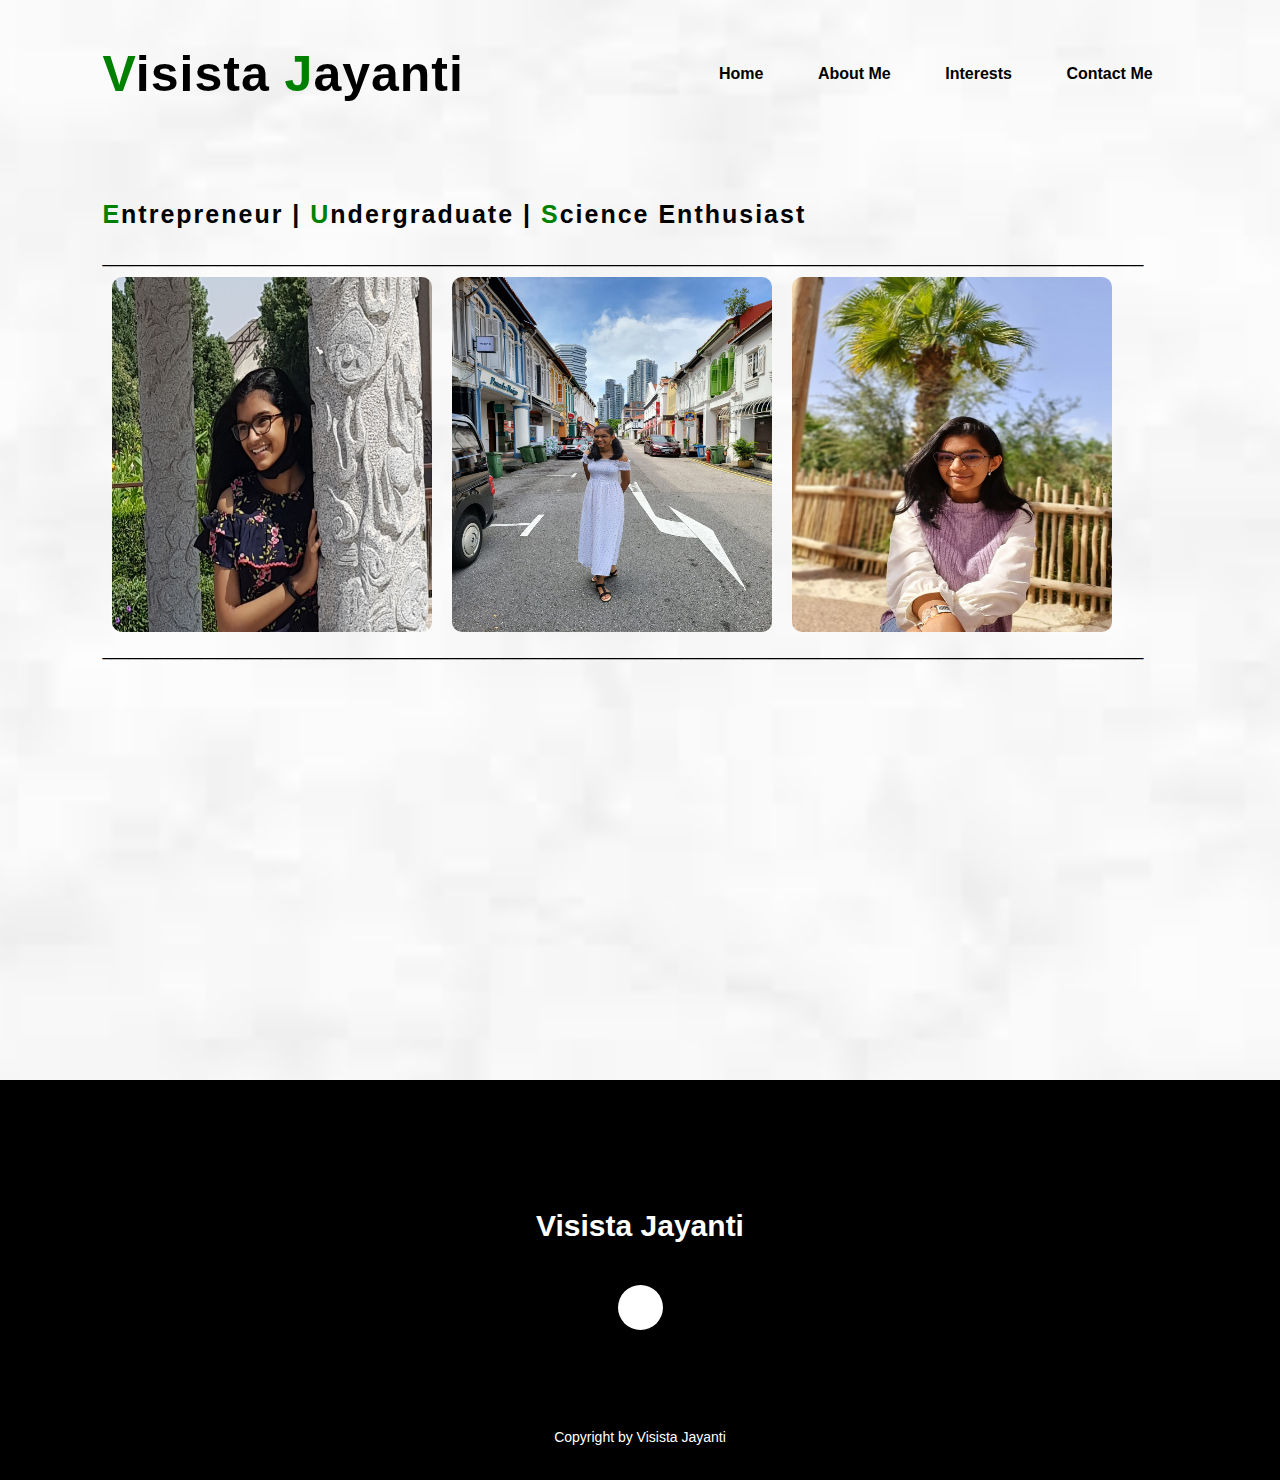
<file: index.html>
<!DOCTYPE html>
<html>
  <head>
    <title>Visista Portfolio Webpage</title>
    <link href="https://fonts.googleapis.com/css?family=Amatic+SC|Raleway:100,200,600,700" rel="stylesheet">
    <link rel="stylesheet" href="style.css">

    <link rel="stylesheet" href="https://cdnjs.cloudflare.com/ajax/libs/font-awesome/6.3.0/css/all.min.css" integrity="sha512-SzlrxWUlpfuzQ+pcUCosxcglQRNAq/DZjVsC0lE40xsADsfeQoEypE+enwcOiGjk/bSuGGKHEyjSoQ1zVisanQ==" crossorigin="anonymous" referrerpolicy="no-referrer" />

    <link rel="stylesheet" href="https://unpkg.com/boxicons@latest/css/boxicons.min.css">

</head>
<div id="introduction"></div>

<body>
   
<div class="hero">
<nav>
<h2 class="logo"><a name="Home"></a><span>V</span>isista <span>J</span>ayanti</h2>

<ul>
<li><a href="index.html">Home</a></li>
<li><a href="about.html">About Me</a></li>
<li><a href="interests.html">Interests</a>
  <ul class="dropdown">
  <li><a href="photography.html">Photography</a></li>
  <li><a href="reading.html">Reading</a></li>
  <li><a href="science.html">Science</a></li>
</ul>
</li>
<li><a href="contact.html">Contact me</a></li>
</ul>
</nav>
<div class="Content">
  <h4> <span>E</span>ntrepreneur | <span>U</span>ndergraduate | <span>S</span>cience Enthusiast</h4>

  <p>_____________________________________________________________________________________________________________________</p>
  <div class="row">
    <div class="column">
      <img src="Images/Image1.jpg" width="350px" height="350px"/>
    </div>

    <div class="column">
     <img src="Images/Image2.jpg" width="350px" height="350px"/>
    </div>

    <div class="column">
       <img src="Images/Image3.jpg" width="350px" height="350px"/>
    </div>
  </div> 
  <p>_____________________________________________________________________________________________________________________</p>
</div>
</div>
<footer>
  <p>Visista Jayanti</p>
  <div class="social">
    <a href="https://www.linkedin.com/in/visista-jayanti-b50277272/" target="_blank"><i class="fa-brands fa-linkedin-in"></i></a>
  </div>
  <p class="end">Copyright by Visista Jayanti</p>
</footer>
  </body>
  </html>
</file>
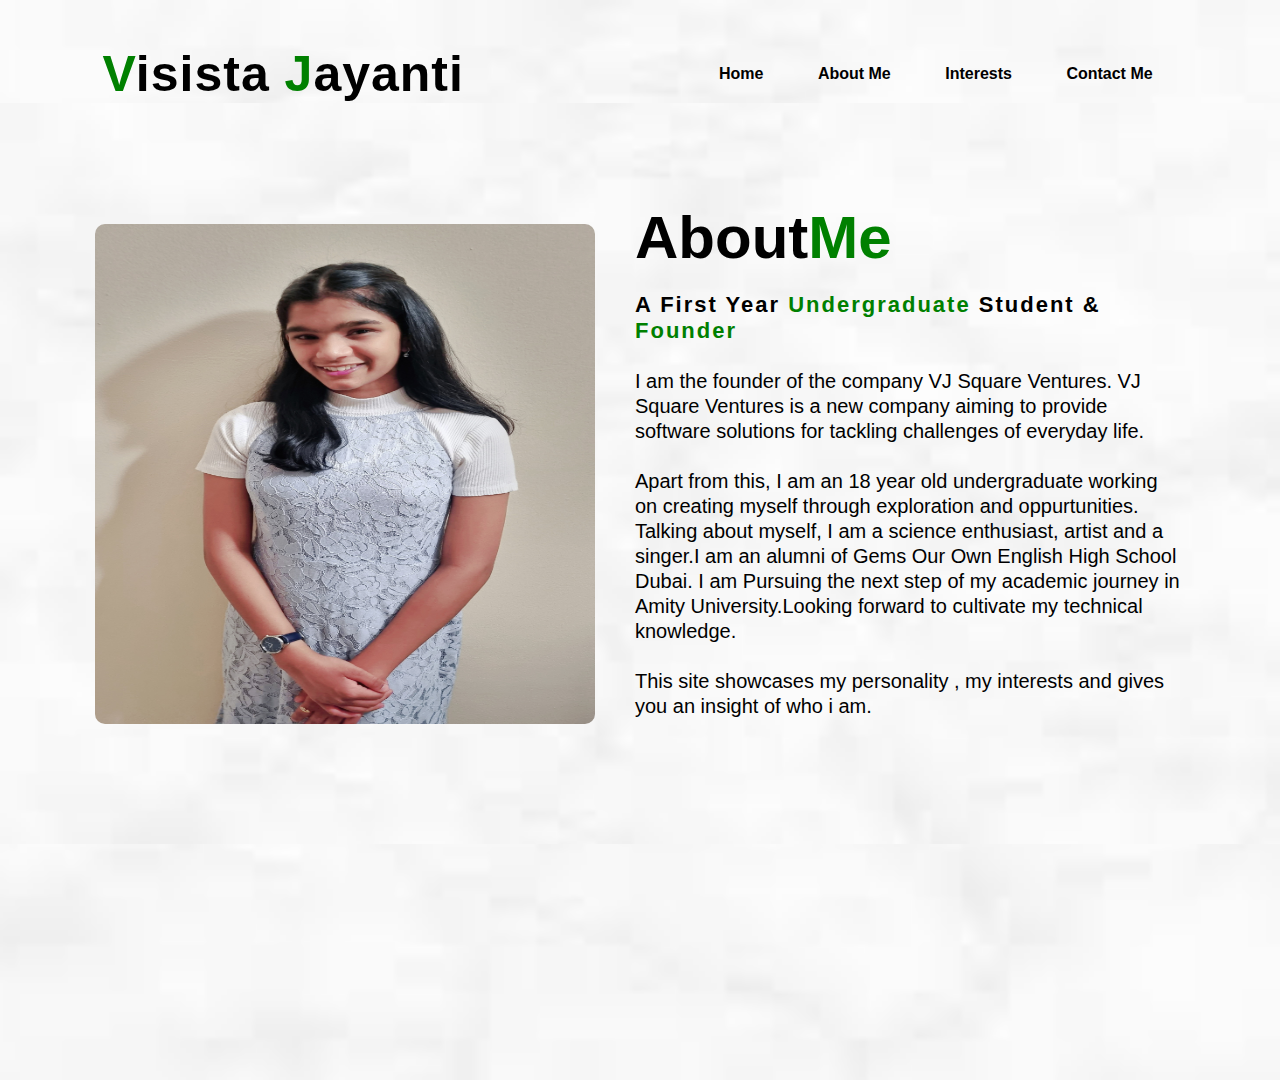
<file: about.html>
<!DOCTYPE html>
<html>
  <head>
    <title>About Me-Visista Jayanti</title>
    <link href="https://fonts.googleapis.com/css?family=Amatic+SC|Raleway:100,200,600,700" rel="stylesheet">
    <link rel="stylesheet" href="style.css">

    <link rel="stylesheet" href="https://cdnjs.cloudflare.com/ajax/libs/font-awesome/6.3.0/css/all.min.css" integrity="sha512-SzlrxWUlpfuzQ+pcUCosxcglQRNAq/DZjVsC0lE40xsADsfeQoEypE+enwcOiGjk/bSuGGKHEyjSoQ1zVisanQ==" crossorigin="anonymous" referrerpolicy="no-referrer" />

    <link rel="stylesheet" href="https://unpkg.com/boxicons@latest/css/boxicons.min.css">

</head>
<body>
    <div class="hero">
    <nav>
    <h2 class="logo"><a name="Home"></a><span>V</span>isista <span>J</span>ayanti</h2>
    
    <ul>
    <li><a href="index.html">Home</a></li>
    <li><a href="about.html">About Me</a></li>
    <li><a href="interests.html">Interests</a>
      <ul class="dropdown">
      <li><a href="photography.html">Photography</a></li>
      <li><a href="reading.html">Reading</a></li>
      <li><a href="science.html">Science</a></li>
    </ul>
    </li>
    <li><a href="contact.html">Contact me</a></li>
    </ul>
    </nav>
  <section class="about">
    <div class="main">
      <img src="Images/Image4.jpg"  />
       <div class="about-text">
        <h2>About<span>Me</span></h2>
        <h5>A first year <span>undergraduate</span> student & <span>Founder</span></h5>
  
  
        <p>I am the founder of the company VJ Square Ventures. VJ Square Ventures is a new company aiming to provide software solutions for tackling challenges of everyday life.</p>
  
  <p>Apart from this, I am an 18 year old undergraduate working on creating myself through exploration and oppurtunities. Talking about myself, I am a science enthusiast, artist and a singer.I am an alumni of Gems Our Own English High School Dubai. I am Pursuing the next step of my academic journey in Amity University.Looking forward to cultivate my technical knowledge. </p>
  
   <p>This site showcases my personality , my interests and gives you an insight of who i am.</p>
  
  
       
    <div>
    </div>
  </section>
  
</body>
</html>
</file>
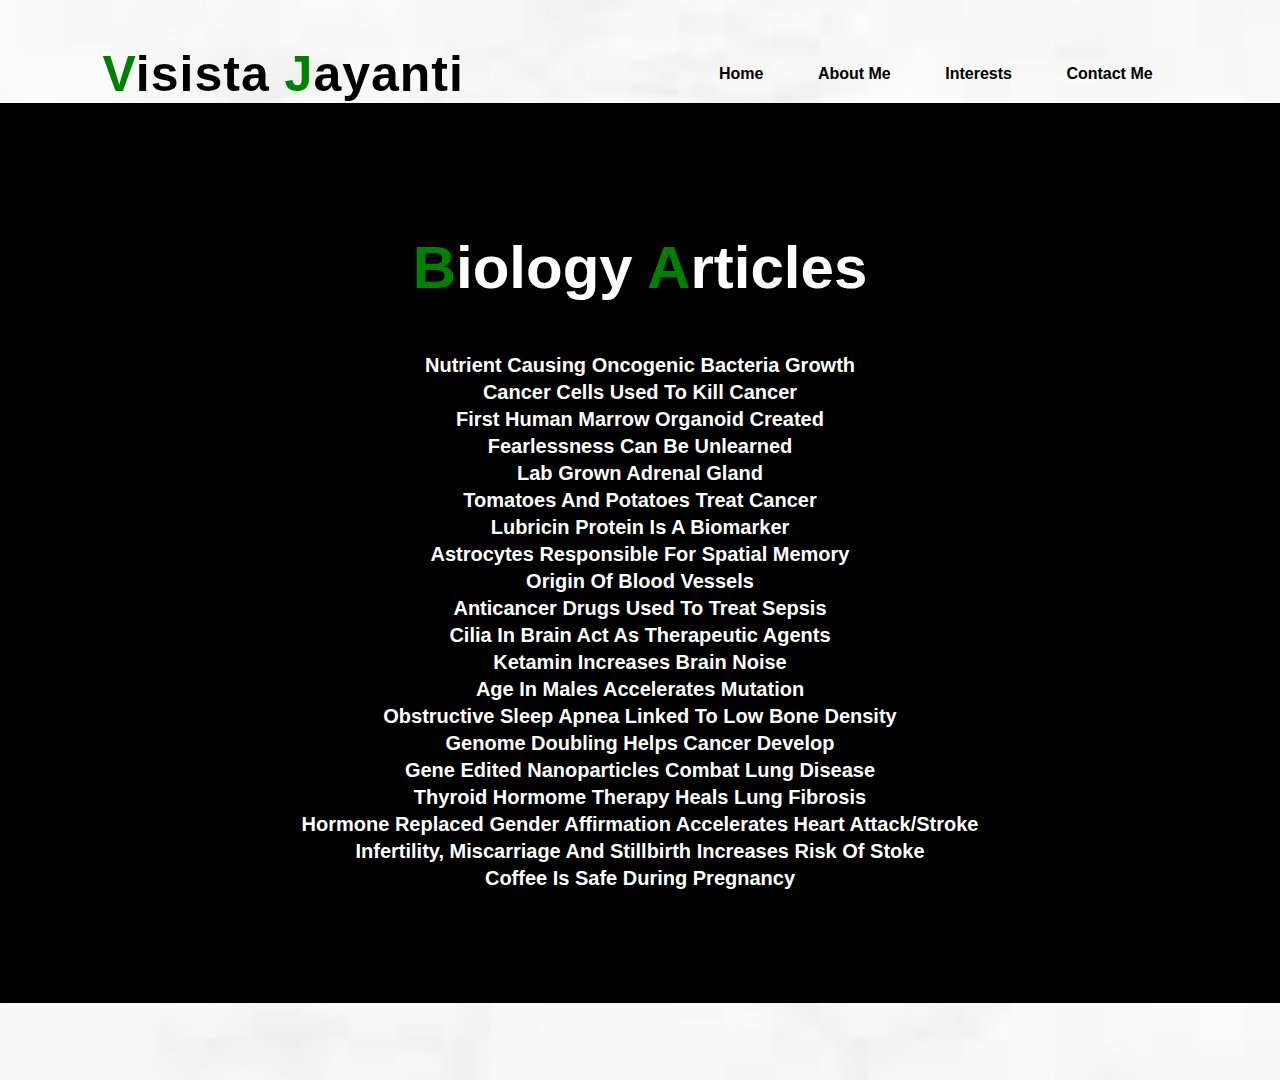
<file: biology.html>
<!DOCTYPE html>
<html>
  <head>
    <title>Biology Articles-Visista Jayanti</title>
    <link href="https://fonts.googleapis.com/css?family=Amatic+SC|Raleway:100,200,600,700" rel="stylesheet">
    <link rel="stylesheet" href="style.css">

    <link rel="stylesheet" href="https://cdnjs.cloudflare.com/ajax/libs/font-awesome/6.3.0/css/all.min.css" integrity="sha512-SzlrxWUlpfuzQ+pcUCosxcglQRNAq/DZjVsC0lE40xsADsfeQoEypE+enwcOiGjk/bSuGGKHEyjSoQ1zVisanQ==" crossorigin="anonymous" referrerpolicy="no-referrer" />

    <link rel="stylesheet" href="https://unpkg.com/boxicons@latest/css/boxicons.min.css">

</head>
<body>
  <div class="hero">
    <nav>
    <h2 class="logo"><a name="Home"></a><span>V</span>isista <span>J</span>ayanti</h2>
    
    <ul>
    <li><a href="index.html">Home</a></li>
    <li><a href="about.html">About Me</a></li>
    <li><a href="interests.html">Interests</a>
      <ul class="dropdown">
      <li><a href="photography.html">Photography</a></li>
      <li><a href="reading.html">Reading</a></li>
      <li><a href="science.html">Science</a></li>
    </ul>
    </li>
    <li><a href="contact.html">Contact me</a></li>
    </ul>
    </nav>
  <section class="Biology">
    <h1><span>B</span>iology <span>A</span>rticles</h1>
    <ul>
    <li><a href="https://scitechdaily.com/shocking-yale-research-common-nutrient-found-to-aid-survival-of-cancer-causing-bacterium/" target="_blank">Nutrient Causing Oncogenic Bacteria Growth</a></li>
    <li><a href="https://neurosciencenews.com/brain-cancer-vaccine-22162/" target="_blank">Cancer Cells Used To Kill Cancer</a></li>
   <li><a href="https://scitechdaily.com/cancer-research-breakthrough-scientists-create-first-human-bone-marrow-organoids/" target="_blank">First Human Marrow Organoid Created</a></li>
   <li><a href="https://scitechdaily.com/new-research-fearlessness-can-be-learned/" target="_blank">Fearlessness Can Be Unlearned</a></li>
   <li><a href="https://scitechdaily.com/nearly-identical-to-a-humans-scientists-successfully-create-adrenal-gland-in-a-petri-dish" target="_blank">Lab Grown Adrenal Gland</a></li>
   <li><a href="https://scitechdaily.com/how-tomatoes-and-potatoes-could-be-used-to-treat-cancer/" target="_blank">Tomatoes And Potatoes Treat Cancer</a></li>
   <li><a href="https://scitechdaily.com/a-new-model-of-an-ancient-disease-study-identifies-novel-treatment-targets-for-gout" target="_blank">Lubricin Protein Is A Biomarker</a></li>
    <li><a href="https://scitechdaily.com/glial-brain-cells-help-memory-along-previously-unknown-mechanism-for-spatial-learning-discovered/" target="_blank">Astrocytes Responsible For Spatial Memory</a></li>
    <li><a href="https://scitechdaily.com/scientists-discover-that-blood-vessels-remember-their-origins/" target="_blank">Origin Of Blood Vessels</a></li>
    <li><a href="https://scitechdaily.com/a-new-hope-for-sepsis-treatments-anticancer-drugs/" target="_blank">Anticancer Drugs Used To Treat Sepsis</a></li>
    <li><a href="https://scitechdaily.com/scientists-reveal-new-potential-therapeutic-targets-for-mental-and-neurological-disorders/" target="_blank">Cilia In Brain Act As Therapeutic Agents</a></li>
    <li><a href="https://scitechdaily.com/scientists-discover-that-ketamine-increases-brain-noise/" target="_blank">Ketamin Increases Brain Noise</a></li>
    <li><a href="https://scitechdaily.com/why-do-older-fathers-pass-on-more-genetic-mutations-to-their-offspring/" target="_blank">Age In Males Accelerates Mutation</a></li>
    <li><a href="https://scitechdaily.com/obstructive-sleep-apnea-tied-to-weaker-bones-and-teeth-in-adults/" target="_blank">Obstructive Sleep Apnea Linked To Low Bone Density</a></li>
    <li><a href="https://scitechdaily.com/cancer-breakthrough-how-genome-doubling-helps-cancer-develop/" target="_blank">Genome Doubling Helps Cancer Develop</a></li>
    <li><a href="https://scitechdaily.com/mit-pioneers-gene-editing-mrna-nanoparticles-to-combat-lung-diseases/" target="_blank">Gene Edited Nanoparticles Combat Lung Disease</a></li>
    <li><a href="https://scitechdaily.com/new-research-shows-thyroid-hormone-therapy-heals-lung-fibrosis/" target="_blank">Thyroid Hormome Therapy Heals Lung Fibrosis</a></li>
    <li><a href="https://scitechdaily.com/hormone-replacements-for-gender-affirmation-therapy-may-raise-risk-of-heart-attack-and-stroke/" target="_blank">Hormone Replaced Gender Affirmation Accelerates Heart Attack/Stroke</a></li>
    <li><a href="https://scitechdaily.com/infertility-miscarriage-and-stillbirth-can-all-increase-your-risk-of-stroke/" target="_blank">Infertility, Miscarriage And Stillbirth Increases Risk Of Stoke</a></li>
    <li><a href="https://scitechdaily.com/new-research-finally-proves-that-coffee-is-safe-during-pregnancy/" target="_blank">Coffee Is Safe During Pregnancy</a></li>
    </ul>   
    </section>
  
</body>
</html>
</file>
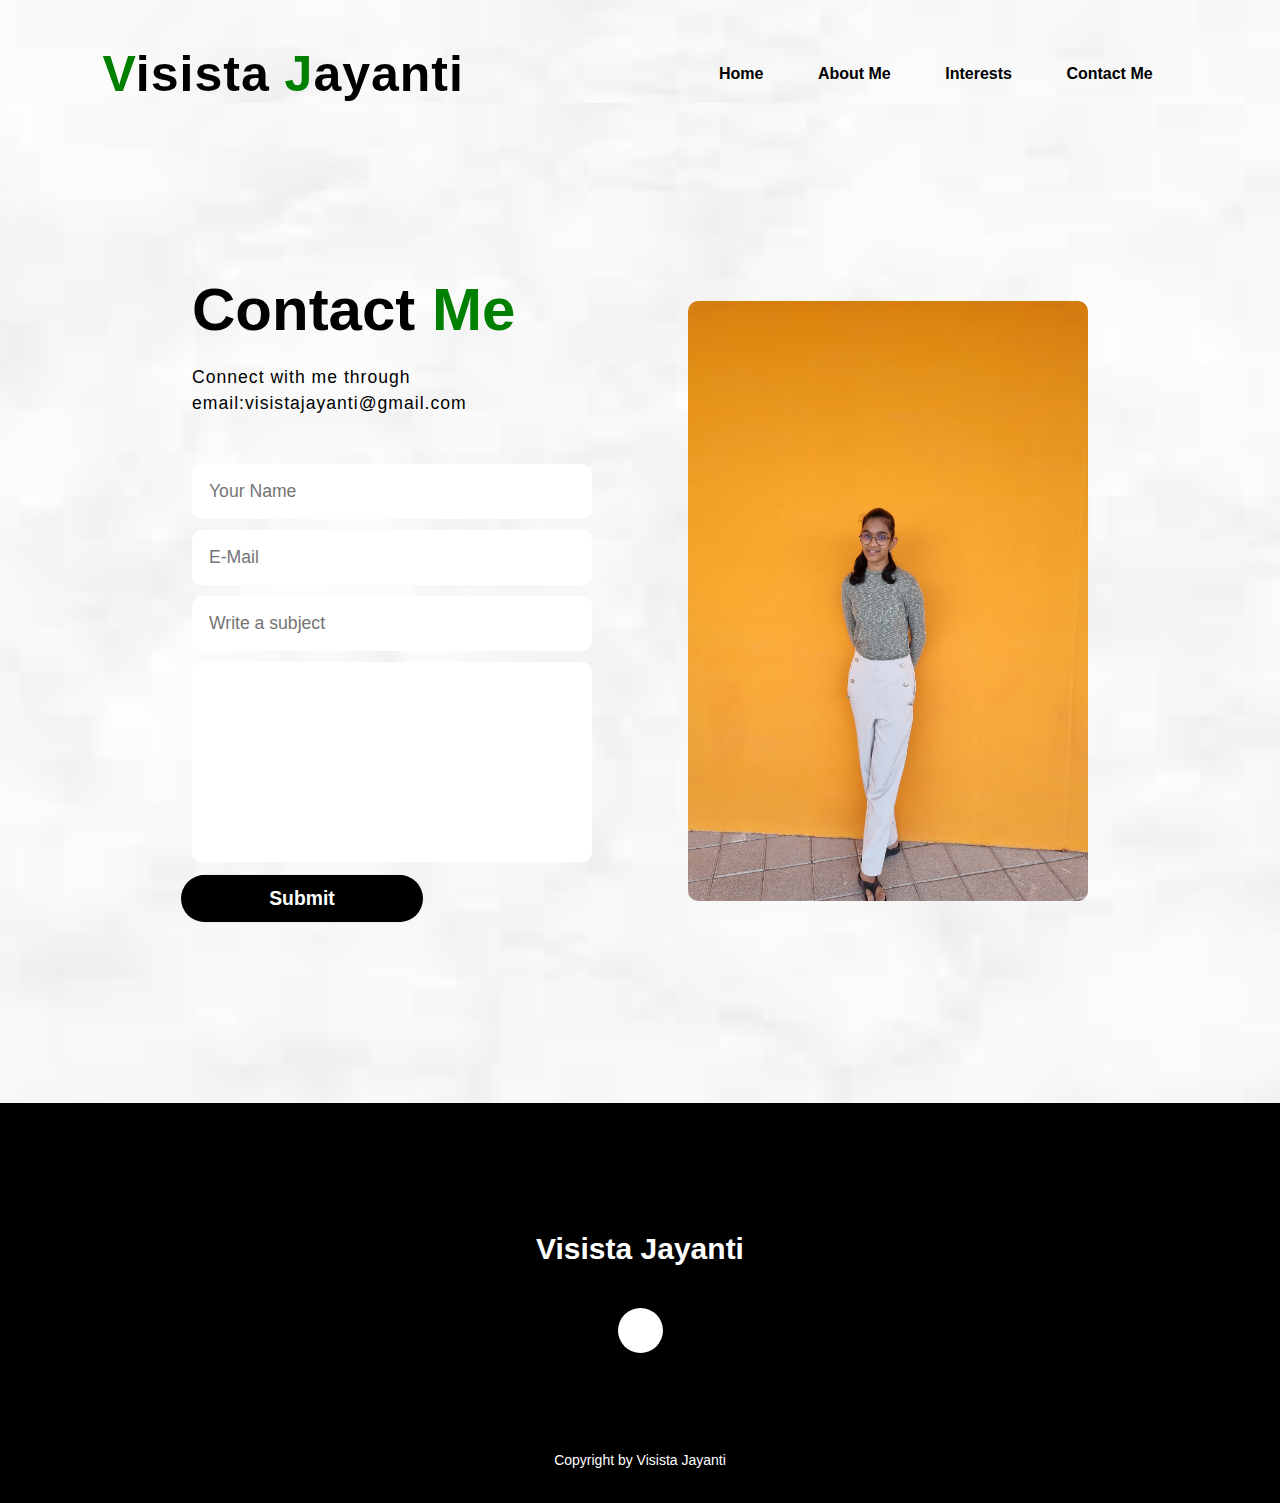
<file: contact.html>
<!DOCTYPE html>
<html>
  <head>
    <title>Contact Me-Visista Jayanti</title>
    <link href="https://fonts.googleapis.com/css?family=Amatic+SC|Raleway:100,200,600,700" rel="stylesheet">
    <link rel="stylesheet" href="style.css">

    <link rel="stylesheet" href="https://cdnjs.cloudflare.com/ajax/libs/font-awesome/6.3.0/css/all.min.css" integrity="sha512-SzlrxWUlpfuzQ+pcUCosxcglQRNAq/DZjVsC0lE40xsADsfeQoEypE+enwcOiGjk/bSuGGKHEyjSoQ1zVisanQ==" crossorigin="anonymous" referrerpolicy="no-referrer" />

    <link rel="stylesheet" href="https://unpkg.com/boxicons@latest/css/boxicons.min.css">

</head>
<body>
  <div class="hero">
    <nav>
    <h2 class="logo"><a name="Home"></a><span>V</span>isista <span>J</span>ayanti</h2>
    
    <ul>
    <li><a href="index.html">Home</a></li>
    <li><a href="about.html">About Me</a></li>
    <li><a href="interests.html">Interests</a>
      <ul class="dropdown">
      <li><a href="photography.html">Photography</a></li>
      <li><a href="reading.html">Reading</a></li>
      <li><a href="science.html">Science</a></li>
    </ul>
    </li>
    <li><a href="contact.html">Contact me</a></li>
    </ul>
    </nav>
  <section class="contact">
    <div class="contact-form">
      <h1>Contact <span>Me</span></h1>
      <p>Connect with me through email:visistajayanti@gmail.com</p>
      <form action="">
        <input text="name" placeholder="Your Name" required>
        <input type="email" name="email" id="@" id="." placeholder="E-Mail" required>
        <input type="" placeholder="Write a subject" required max="20">
        <textarea name="Your Message" id="Your Message" cols="" rows="" placeholder="Your Message" required max="200">
  
        </textarea>
       <input type="submit" name="_next" value="Submit" class="btn">
      </form>
    </div>
    <div class="contact-img">
      <img src="Images/Image5.jpg" height="600" width="800"/>
    </div>
    
  </section>
  <footer>
    <p>Visista Jayanti</p>
    <div class="social">
      <a href="https://www.linkedin.com/in/visista-jayanti-b50277272/" target="_blank"><i class="fa-brands fa-linkedin-in"></i></a>
    </div>
    <p class="end">Copyright by Visista Jayanti</p>
  </footer>
  </body>
  </html>
</file>
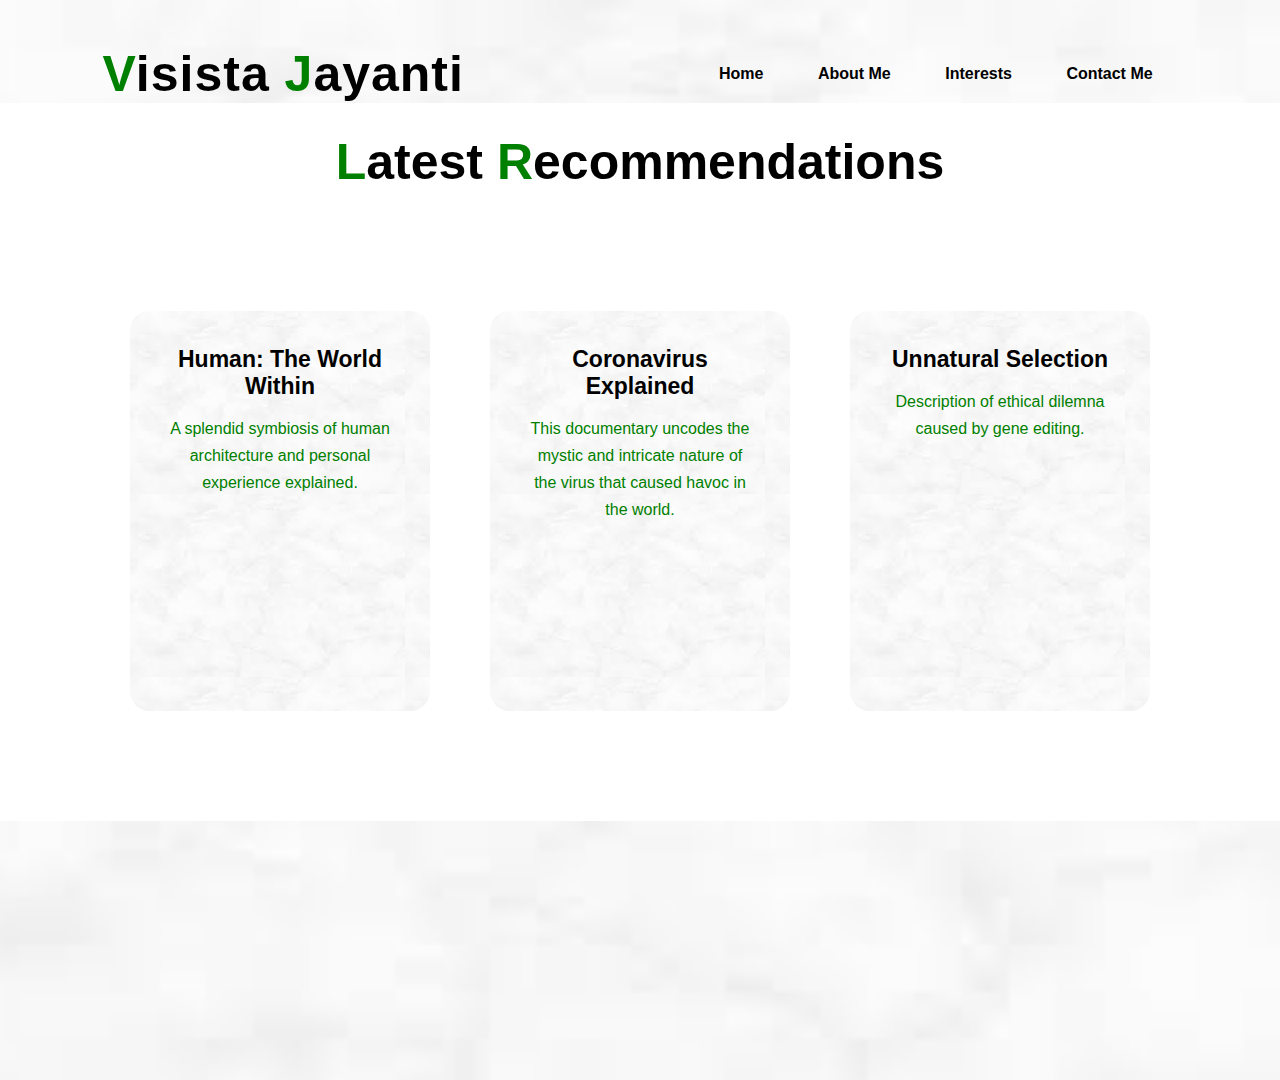
<file: documentaries.html>
<!DOCTYPE html>
<html>
  <head>
    <title>Documentaries-Visista Jayanti</title>
    <link href="https://fonts.googleapis.com/css?family=Amatic+SC|Raleway:100,200,600,700" rel="stylesheet">
    <link rel="stylesheet" href="style.css">

    <link rel="stylesheet" href="https://cdnjs.cloudflare.com/ajax/libs/font-awesome/6.3.0/css/all.min.css" integrity="sha512-SzlrxWUlpfuzQ+pcUCosxcglQRNAq/DZjVsC0lE40xsADsfeQoEypE+enwcOiGjk/bSuGGKHEyjSoQ1zVisanQ==" crossorigin="anonymous" referrerpolicy="no-referrer" />

    <link rel="stylesheet" href="https://unpkg.com/boxicons@latest/css/boxicons.min.css">

</head>
<body>
  <div class="hero">
    <nav>
    <h2 class="logo"><a name="Home"></a><span>V</span>isista <span>J</span>ayanti</h2>
    
    <ul>
    <li><a href="index.html">Home</a></li>
    <li><a href="about.html">About Me</a></li>
    <li><a href="interests.html">Interests</a>
      <ul class="dropdown">
      <li><a href="photography.html">Photography</a></li>
      <li><a href="reading.html">Reading</a></li>
      <li><a href="science.html">Science</a></li>
    </ul>
    </li>
    <li><a href="contact.html">Contact me</a></li>
    </ul>
    </nav>
  
  <section class="Documentaries">
    <h1><span>L</span>atest <span>R</span>ecommendations</h1>
  <div class="A">
  <div class="B">
        
      <h5><a href="https://www.youtube.com/embed/WZvwK4wxbY8" target="_blank">Human: The World Within</a></h5>
        <div class="C">
          <p>A splendid symbiosis of human architecture and personal experience explained.</p>
  
          <p style="text-align: center;">
           
          </p>
        </div>
      </div>
  
  <div class="A">
  <div class="B">
        
      <h5><a href="https://www.youtube.com/embed/sgZ7RKyDrLg" target="_blank">Coronavirus Explained</a></h5>
        <div class="C">
          <p>This documentary uncodes the mystic and intricate nature of the virus that caused havoc in the world.</p>
  
          <p style="text-align: center;">
           
          </p>
        </div>
      </div>
  
  <div class="A">
  <div class="B">
        
      <h5><a href="https://www.youtube.com/embed/WIIVh7H6nvI" target="_blank">Unnatural Selection</a></h5>
  
        <div class="C">
          <p>Description of ethical dilemna caused by gene editing.</p>
  
          <p style="text-align: center;">
           
          </p>
        </div>
      </div>
  
  
   
  
    
  </section>
</body>
</html>
</file>
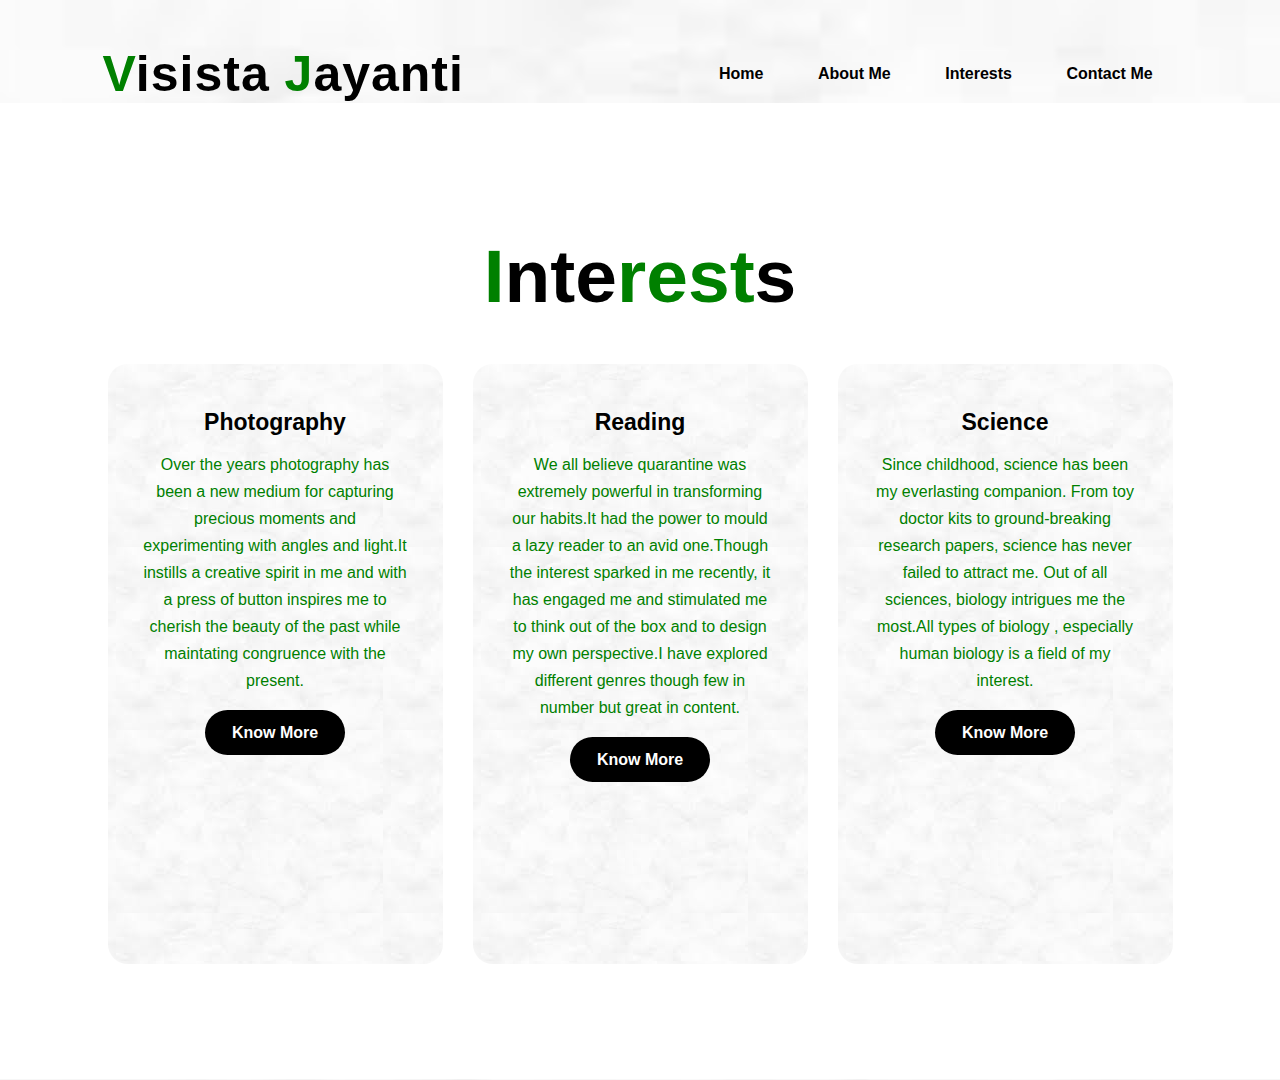
<file: interests.html>
<!DOCTYPE html>
<html>
  <head>
    <title>Interests-Visista Jayanti</title>
    <link href="https://fonts.googleapis.com/css?family=Amatic+SC|Raleway:100,200,600,700" rel="stylesheet">
    <link rel="stylesheet" href="style.css">

    <link rel="stylesheet" href="https://cdnjs.cloudflare.com/ajax/libs/font-awesome/6.3.0/css/all.min.css" integrity="sha512-SzlrxWUlpfuzQ+pcUCosxcglQRNAq/DZjVsC0lE40xsADsfeQoEypE+enwcOiGjk/bSuGGKHEyjSoQ1zVisanQ==" crossorigin="anonymous" referrerpolicy="no-referrer" />

    <link rel="stylesheet" href="https://unpkg.com/boxicons@latest/css/boxicons.min.css">

</head>
<body>
  <div class="hero">
    <nav>
    <h2 class="logo"><a name="Home"></a><span>V</span>isista <span>J</span>ayanti</h2>
    
    <ul>
    <li><a href="index.html">Home</a></li>
    <li><a href="about.html">About Me</a></li>
    <li><a href="interests.html">Interests</a>
      <ul class="dropdown">
      <li><a href="photography.html">Photography</a></li>
      <li><a href="reading.html">Reading</a></li>
      <li><a href="science.html">Science</a></li>
    </ul>
    </li>
    <li><a href="contact.html">Contact me</a></li>
    </ul>
    </nav>
  
  <div class="skills">
    <div class="title">
  <h2><span>I</span>nte<span>rest</span>s</h2>
    </div>
    <div class="box">
      <div class="card">
        <i class="fa-solid fa-camera"></i>
      <h5>Photography</h5>
        <div class="pra">
          <p>Over the years photography has been a new medium for capturing precious moments and experimenting with angles and light.It instills a creative spirit in me and with a press of button inspires me to cherish the beauty of the past while maintating congruence with the present.</p>
  
          <p style="text-align: center;">
            
            <a class=" button" href="photography.html">Know More</a>
          </p>
        </div>
      </div>
      <div class="card">
        <i class="fa-sharp fa-solid fa-book-open-reader"></i>
        <h5>Reading</h5>
        <div class="pra">
          <p>We all believe quarantine was extremely powerful in transforming our habits.It had the power to mould a lazy reader to an avid one.Though the interest sparked in me recently, it has engaged me and stimulated me to think out of the box and to design my own perspective.I have explored different genres though few in number but great in content.</p>
  
          <p style="text-align: center;">
            <a class=" button" href="reading.html">Know More</a>
          </p>
        </div>
      </div>
     
    <div class="card">
    <i class="fa-solid fa-microscope"></i>
  <h5>Science</h5>
  <div class="pra">
  <p>Since childhood, science has been my everlasting companion. From toy doctor kits to ground-breaking research papers, science has never failed to attract me. Out of all sciences, biology intrigues me the most.All types of biology , especially human biology is a field of my interest. </p>
  
          <p style="text-align: center;">
            <a class=" button" href="science.html">Know More</a>
          </p>
        </div>
      </div>
    </div>
  </div>
  
</body>
</html>
</file>
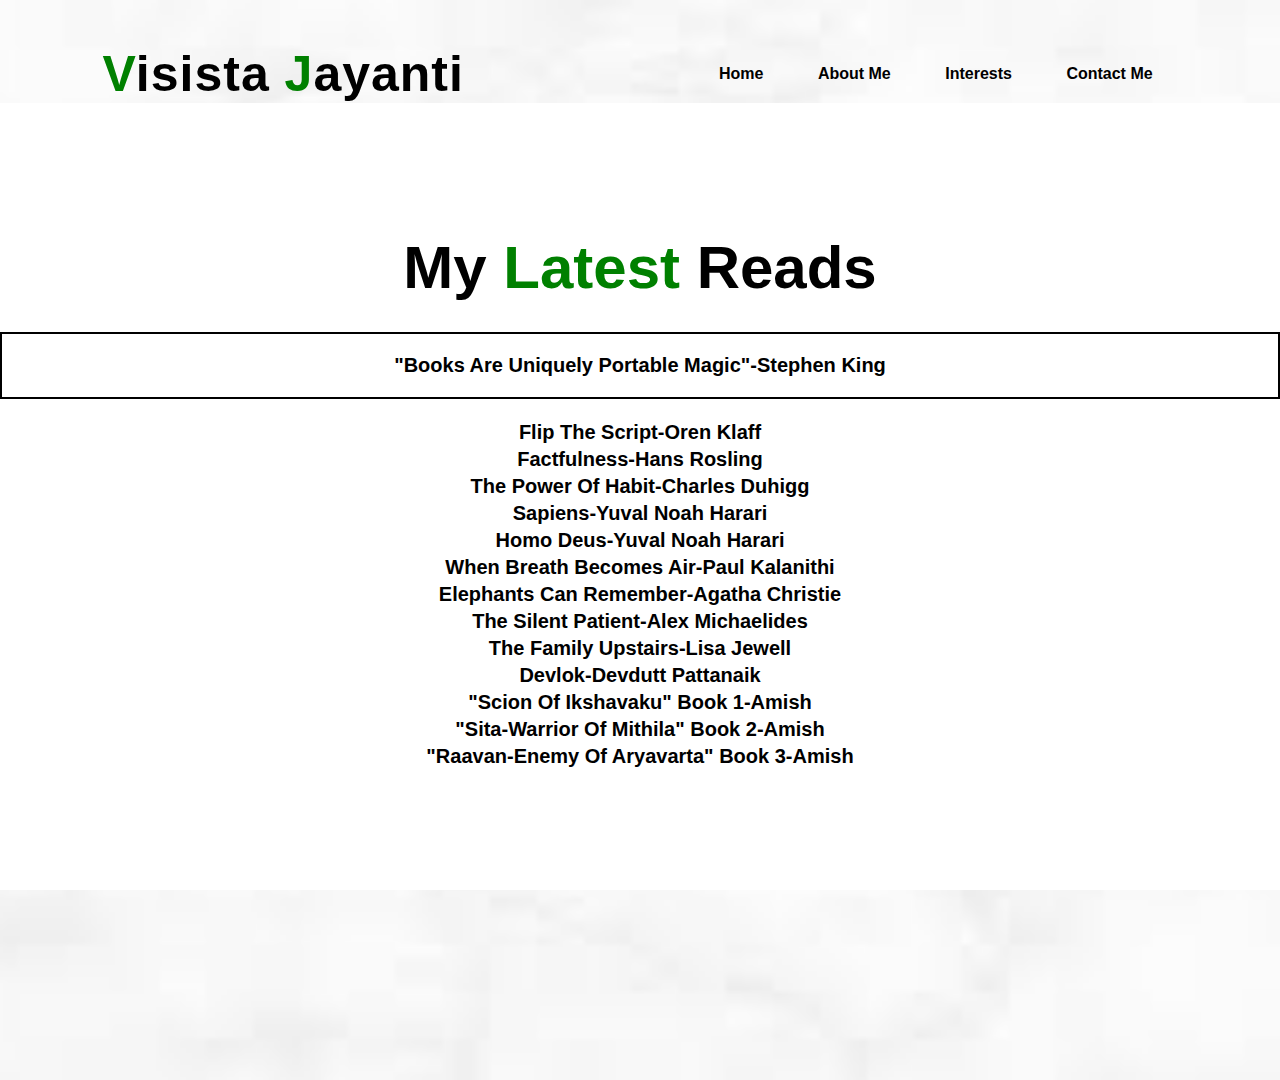
<file: reading.html>
<!DOCTYPE html>
<html>
  <head>
    <title>Reading-Visista Jayanti</title>
    <link href="https://fonts.googleapis.com/css?family=Amatic+SC|Raleway:100,200,600,700" rel="stylesheet">
    <link rel="stylesheet" href="style.css">

    <link rel="stylesheet" href="https://cdnjs.cloudflare.com/ajax/libs/font-awesome/6.3.0/css/all.min.css" integrity="sha512-SzlrxWUlpfuzQ+pcUCosxcglQRNAq/DZjVsC0lE40xsADsfeQoEypE+enwcOiGjk/bSuGGKHEyjSoQ1zVisanQ==" crossorigin="anonymous" referrerpolicy="no-referrer" />

    <link rel="stylesheet" href="https://unpkg.com/boxicons@latest/css/boxicons.min.css">

</head>
<body>
  <div class="hero">
    <nav>
    <h2 class="logo"><a name="Home"></a><span>V</span>isista <span>J</span>ayanti</h2>
    
    <ul>
    <li><a href="index.html">Home</a></li>
    <li><a href="about.html">About Me</a></li>
    <li><a href="interests.html">Interests</a>
      <ul class="dropdown">
      <li><a href="photography.html">Photography</a></li>
      <li><a href="reading.html">Reading</a></li>
      <li><a href="science.html">Science</a></li>
    </ul>
    </li>
    <li><a href="contact.html">Contact me</a></li>
    </ul>
    </nav>
  <section class="Reading">
    <h1> My <span>Latest</span> Reads</h1>
    <h6>"Books Are Uniquely Portable Magic"-Stephen King</h6>
      <ul>
        <li>Flip The Script-Oren Klaff</li>
        <li>Factfulness-Hans Rosling</li>
        <li>The Power Of Habit-Charles Duhigg</li>
        <li>Sapiens-Yuval Noah Harari</li>
        <li>Homo Deus-Yuval Noah Harari</li>
        <li>When Breath Becomes Air-Paul Kalanithi</li>
        <li>Elephants Can Remember-Agatha Christie</li>
        <li>The Silent Patient-Alex Michaelides</li>
        <li>The Family Upstairs-Lisa Jewell</li>
        <li>Devlok-Devdutt Pattanaik</li>
        <li>"Scion Of Ikshavaku" Book 1-Amish</li>
        <li>"Sita-Warrior Of Mithila" Book 2-Amish</li>
        <li>"Raavan-Enemy Of Aryavarta" Book 3-Amish</li>
      </ul>
    </section>
  
</body>
</html>
</file>
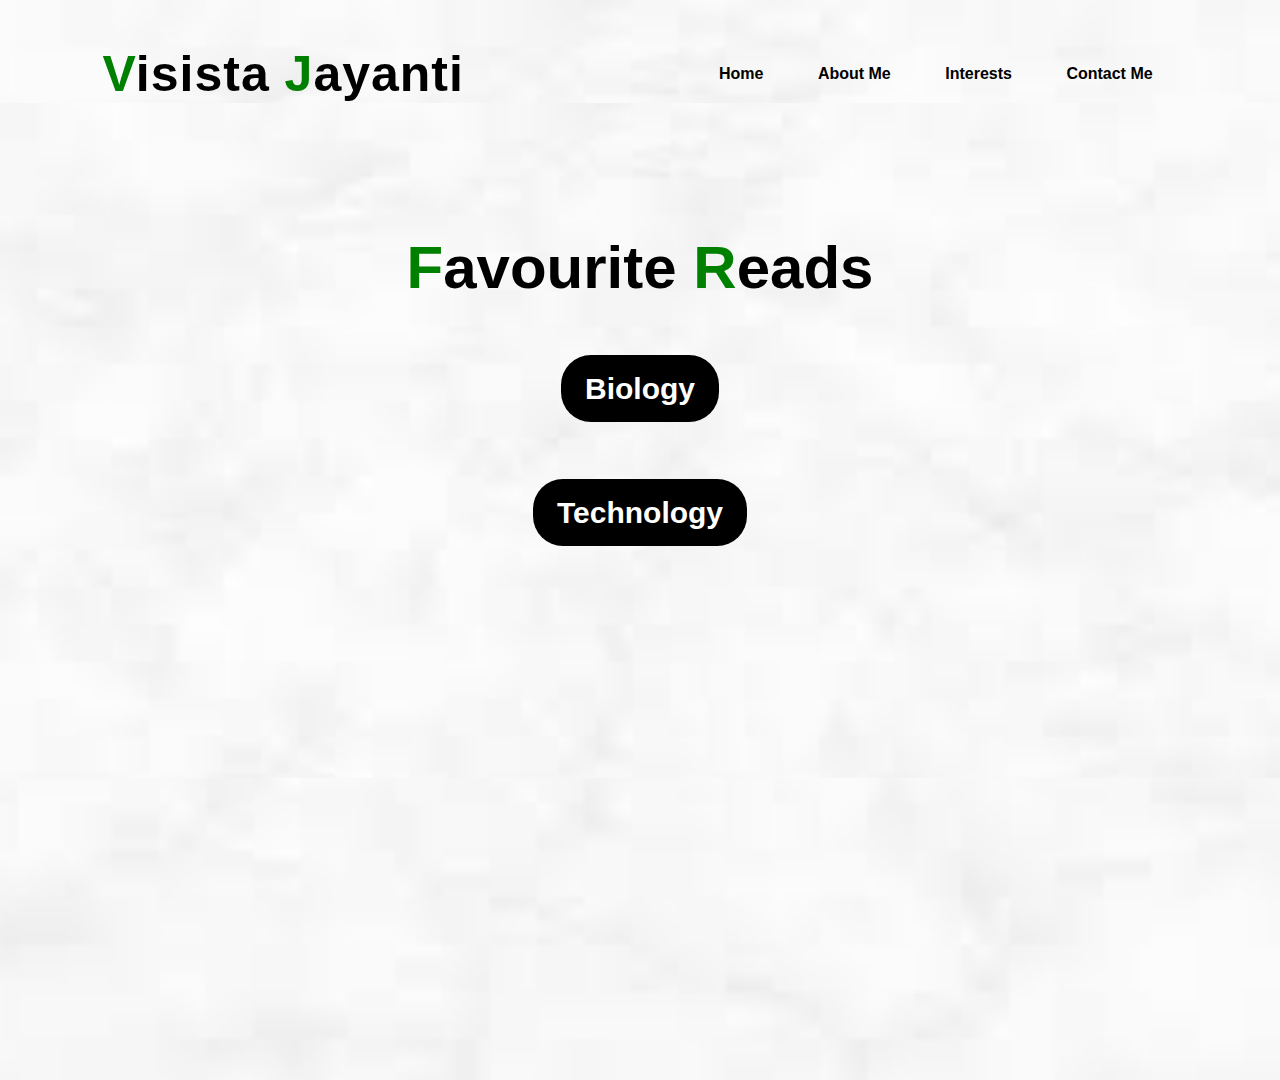
<file: research.html>
<!DOCTYPE html>
<html>
  <head>
    <title>Research-Visista Jayanti</title>
    <link href="https://fonts.googleapis.com/css?family=Amatic+SC|Raleway:100,200,600,700" rel="stylesheet">
    <link rel="stylesheet" href="style.css">

    <link rel="stylesheet" href="https://cdnjs.cloudflare.com/ajax/libs/font-awesome/6.3.0/css/all.min.css" integrity="sha512-SzlrxWUlpfuzQ+pcUCosxcglQRNAq/DZjVsC0lE40xsADsfeQoEypE+enwcOiGjk/bSuGGKHEyjSoQ1zVisanQ==" crossorigin="anonymous" referrerpolicy="no-referrer" />

    <link rel="stylesheet" href="https://unpkg.com/boxicons@latest/css/boxicons.min.css">

</head>
<body>
  <div class="hero">
    <nav>
    <h2 class="logo"><a name="Home"></a><span>V</span>isista <span>J</span>ayanti</h2>
    
    <ul>
    <li><a href="index.html">Home</a></li>
    <li><a href="about.html">About Me</a></li>
    <li><a href="interests.html">Interests</a>
      <ul class="dropdown">
      <li><a href="photography.html">Photography</a></li>
      <li><a href="reading.html">Reading</a></li>
      <li><a href="science.html">Science</a></li>
    </ul>
    </li>
    <li><a href="contact.html">Contact me</a></li>
    </ul>
    </nav>
  <section class="Research">
    <h1><span>F</span>avourite <span>R</span>eads</h1>
    <div class="juice">
    <a class="button" href="biology.html">Biology</a>
    </div>
    <div class="juice">
    <a class="button" href="technology.html">Technology</a>
    </div>
    
    
    
    </section>
    
</body>
</html>
</file>
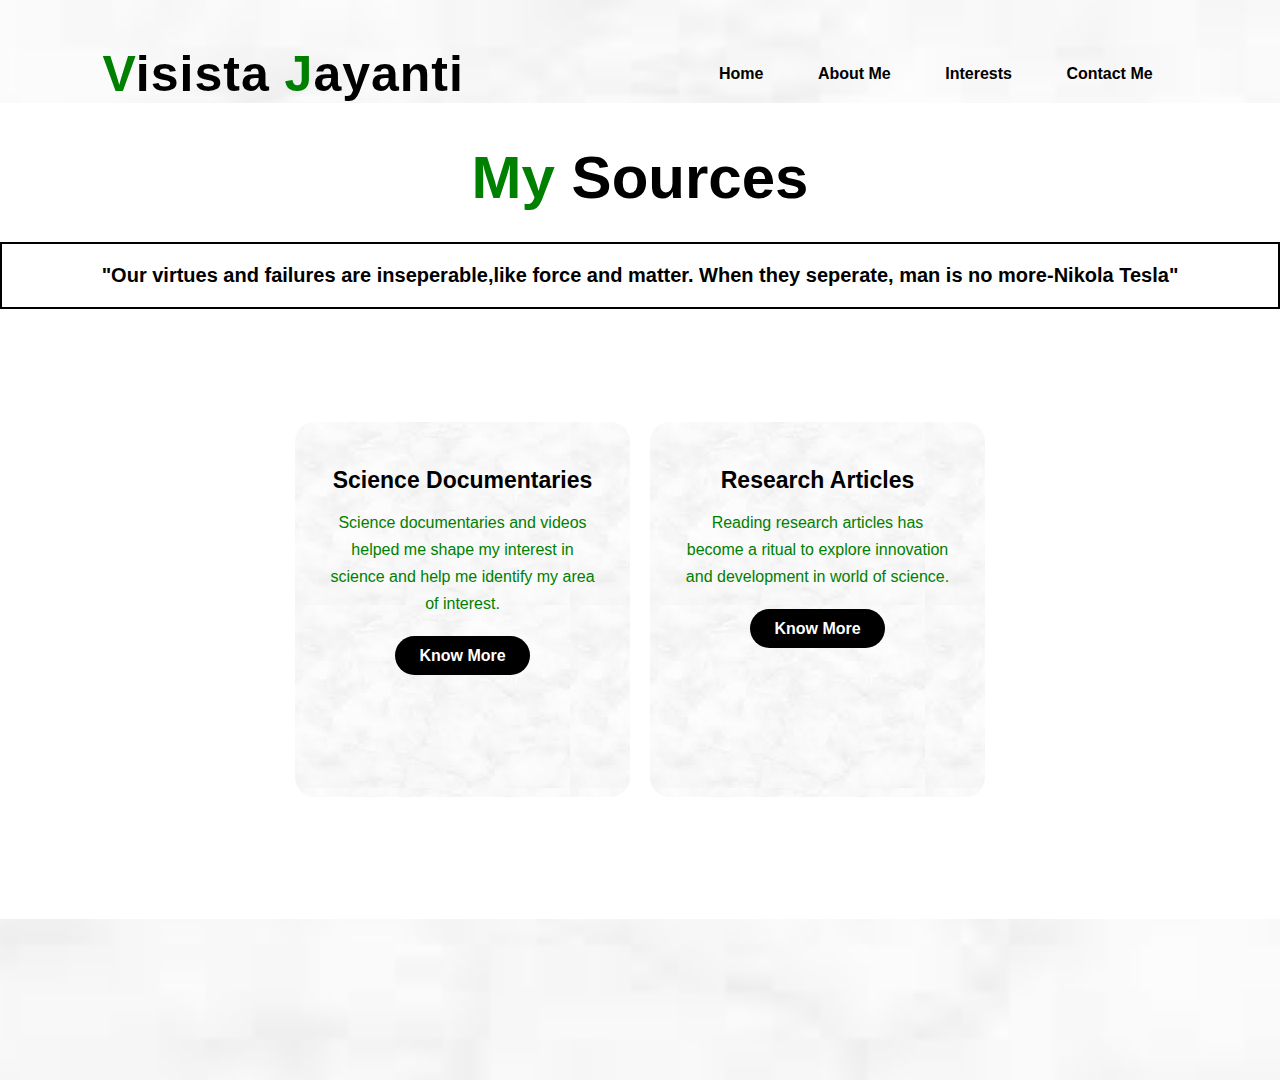
<file: science.html>
<!DOCTYPE html>
<html>
  <head>
    <title>Science-Visista Jayanti</title>
    <link href="https://fonts.googleapis.com/css?family=Amatic+SC|Raleway:100,200,600,700" rel="stylesheet">
    <link rel="stylesheet" href="style.css">

    <link rel="stylesheet" href="https://cdnjs.cloudflare.com/ajax/libs/font-awesome/6.3.0/css/all.min.css" integrity="sha512-SzlrxWUlpfuzQ+pcUCosxcglQRNAq/DZjVsC0lE40xsADsfeQoEypE+enwcOiGjk/bSuGGKHEyjSoQ1zVisanQ==" crossorigin="anonymous" referrerpolicy="no-referrer" />

    <link rel="stylesheet" href="https://unpkg.com/boxicons@latest/css/boxicons.min.css">

</head>
<body>
  <div class="hero">
    <nav>
    <h2 class="logo"><a name="Home"></a><span>V</span>isista <span>J</span>ayanti</h2>
    
    <ul>
    <li><a href="index.html">Home</a></li>
    <li><a href="about.html">About Me</a></li>
    <li><a href="interests.html">Interests</a>
      <ul class="dropdown">
      <li><a href="photography.html">Photography</a></li>
      <li><a href="reading.html">Reading</a></li>
      <li><a href="science.html">Science</a></li>
    </ul>
    </li>
    <li><a href="contact.html">Contact me</a></li>
    </ul>
    </nav>
  <section class="Science">
    <h1><span>My</span> Sources</h1>
    <h6>"Our virtues and failures are inseperable,like force and matter. When they seperate, man is no more-Nikola Tesla"</h6>
    <div class="Grid">
      <div class="Pen">
        <i class="fa-solid fa-video"></i>
      <h5>Science Documentaries</h5>
        <div class="Paper">
          <p>Science documentaries and videos helped me shape my interest in science and help me identify my area of interest.</p>
  
          <p style="text-align: center;">
            
            <a class=" button" href="documentaries.html">Know More</a>
          </p>
        </div>
      </div>
      <div class="Grid">
      <div class="Pen">
        <i class="fa-solid fa-flask-vial"></i>
      <h5>Research Articles</h5>
        <div class="Paper">
          <p>Reading research articles has become a ritual to explore innovation and development in world of science.</p>
  
          <p style="text-align: center;">
            
            <a class=" button" href="research.html">Know More</a>
          </p>
        </div>
      </div>
  
  </section>
  
</body>
</html>
</file>
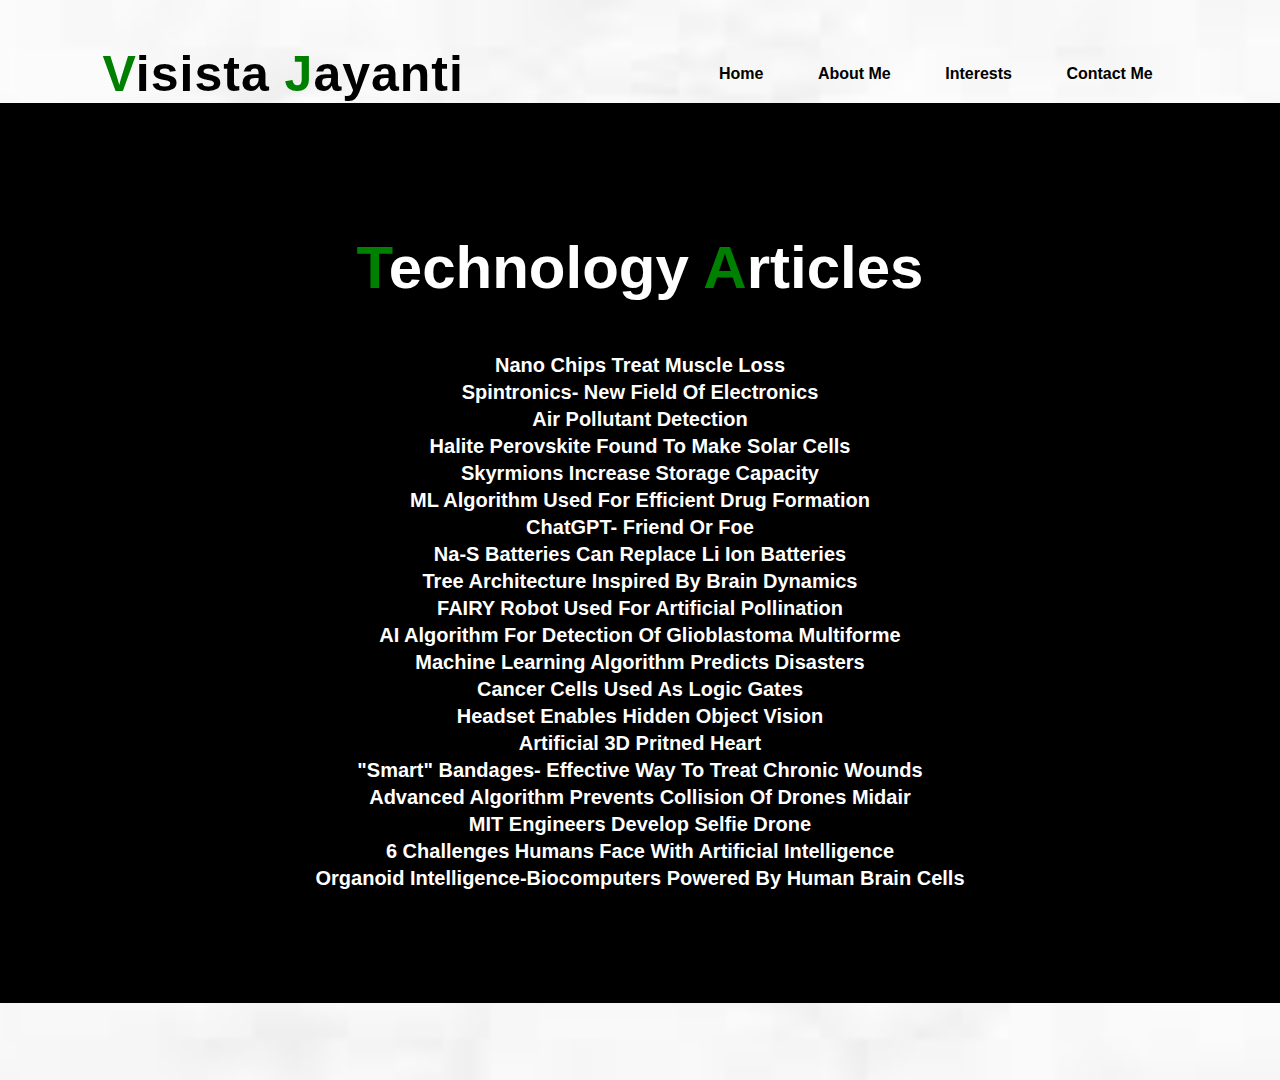
<file: technology.html>
<!DOCTYPE html>
<html>
  <head>
    <title>Technology-Visista Jayanti</title>
    <link href="https://fonts.googleapis.com/css?family=Amatic+SC|Raleway:100,200,600,700" rel="stylesheet">
    <link rel="stylesheet" href="style.css">

    <link rel="stylesheet" href="https://cdnjs.cloudflare.com/ajax/libs/font-awesome/6.3.0/css/all.min.css" integrity="sha512-SzlrxWUlpfuzQ+pcUCosxcglQRNAq/DZjVsC0lE40xsADsfeQoEypE+enwcOiGjk/bSuGGKHEyjSoQ1zVisanQ==" crossorigin="anonymous" referrerpolicy="no-referrer" />

    <link rel="stylesheet" href="https://unpkg.com/boxicons@latest/css/boxicons.min.css">

</head>
<body>
  <div class="hero">
    <nav>
    <h2 class="logo"><a name="Home"></a><span>V</span>isista <span>J</span>ayanti</h2>
    
    <ul>
    <li><a href="index.html">Home</a></li>
    <li><a href="about.html">About Me</a></li>
    <li><a href="interests.html">Interests</a>
      <ul class="dropdown">
      <li><a href="photography.html">Photography</a></li>
      <li><a href="reading.html">Reading</a></li>
      <li><a href="science.html">Science</a></li>
    </ul>
    </li>
    <li><a href="contact.html">Contact me</a></li>
    </ul>
    </nav>
  <section class="Technology">
    <h1><span>T</span>echnology <span>A</span>rticles</h1>
    <ul>
      <li><a href="https://scitechdaily.com/innovative-nanochip-could-treat-traumatic-muscle-loss/#comment-734793" target="_blank">Nano Chips Treat Muscle Loss</a></li>
      <li><a href="https://scitechdaily.com/the-security-system-of-the-future-electronic-devices-could-use-logic-locks-to-fend-off-malicious-attacks/" target="_blank">Spintronics- New Field Of Electronics</a></li>
      <li><a href="https://scitechdaily.com/warning-london-underground-polluted-with-metallic-particles-small-enough-to-enter-your-bloodstream/" target="_blank">Air Pollutant Detection</a></li>
      <li><a href="https://scitechdaily.com/ucla-breakthrough-could-lead-to-more-durable-less-expensive-solar-cells/" target="_blank">Halite Perovskite Found To Make Solar Cells</a></li>
      <li><a href="https://scitechdaily.com/100-times-better-tiny-magnetic-vortices-could-transform-high-performance-computers/" target="_blank">Skyrmions Increase Storage Capacity</a></li>
      <li><a href="https://scitechdaily.com/machine-learning-accelerates-drug-formulation-development-changing-the-game-for-pharmaceutical-research/" target="_blank">ML Algorithm Used For Efficient Drug Formation</a></li>
      <li><a href="https://indianexpress.com/article/explained/explained-sci-tech/what-is-openais-chatgpt-chatbot-why-it-has-become-a-viral-sensation-8309283/" target="_blank">ChatGPT- Friend Or Foe</a></li>
      <li><a href="https://scitechdaily.com/300-more-capacity-new-battery-technology-could-significantly-lower-energy-storage-costs/" target="_blank">Na-S Batteries Can Replace Li Ion Batteries </a></li>
      <li><a href="https://scitechdaily.com/building-a-new-type-of-efficient-artificial-intelligence-inspired-by-the-brain/" target="_blank">Tree Architecture Inspired By Brain Dynamics</a></li>
      <li><a href="https://scitechdaily.com/magical-marvel-tiny-fairy-like-robot-flies-by-the-power-of-wind-and-light/" target="_blank">FAIRY Robot Used For Artificial Pollination</a></li>
      <li><a href="https://scitechdaily.com/cancer-scientists-develop-powerful-ai-algorithm-to-help-tackle-deadly-glioblastoma" target="_blank">AI Algorithm For Detection Of Glioblastoma Multiforme</a></li>
      <li><a href="https://scitechdaily.com/how-machine-learning-could-predict-rare-disastrous-events-like-earthquakes-or-pandemics/" target="_blank">Machine Learning Algorithm Predicts Disasters</a></li>
      <li><a href="https://scitechdaily.com/cancer-cells-turned-into-logic-gates-to-unravel-the-secret-of-their-movement/" target="_blank">Cancer Cells Used As Logic Gates</a></li>
      <li><a href="https://scitechdaily.com/x-ray-vision-mits-augmented-reality-headset-enables-you-to-see-hidden-objects" target="_blank">Headset Enables Hidden Object Vision</a></li>
      <li><a href="https://scitechdaily.com/mits-3d-printed-robotic-hearts-look-and-pump-just-like-the-real-thing/" target="_blank">Artificial 3D Pritned Heart</a></li>
      <li><a href="https://scitechdaily.com/smart-bandages-a-cheaper-easier-and-more-effective-way-to-treat-chronic-wounds/" target="_blank">"Smart" Bandages- Effective Way To Treat Chronic Wounds</a></li>
      <li><a href="https://scitechdaily.com/mit-unveils-advanced-algorithm-to-keep-drones-from-colliding-in-midair/" target="_blank">Advanced Algorithm Prevents Collision Of Drones Midair</a></li>
      <li><a href="https://scitechdaily.com/mit-engineers-develop-autonomous-selfie-drone/" target="_blank">MIT Engineers Develop Selfie Drone</a></li>
      <li><a href="https://scitechdaily.com/6-challenges-identified-by-scientists-that-humans-face-with-artificial-intelligence/" target="_blank">6 Challenges Humans Face With Artificial Intelligence</a></li>
      <li><a href="https://scitechdaily.com/organoid-intelligence-revolutionary-biocomputers-powered-by-human-brain-cells/" target="_blank">Organoid Intelligence-Biocomputers Powered By Human Brain Cells</a></li>
    </ul>
  </section>
  
  
</body>
</html>
</file>
<file: style.css>
*{
  padding: 0;
  margin: 0;
  font-family: 'Josefin Sans', sans-serif;
  box-sizing: border-box;
  list-style: none;
  text-decoration: none;
  scroll-behavior: smooth;
  scroll-padding-top: 3.5rem;
  
  }
  .hero{
  
  height: 120vh;
  width: 100%;
  background-image: url("[data-uri]");
  background-size: cover;
  background-position: center;
  }
  
  nav{
    display: flex;
    align-items: center;
    justify-content: space-between;
    padding-top: 45px;
    padding-left: 8%;
    padding-right: 8%;
    color: #ffffff;
   
  }
  
  .logo{
    color: black;
    font-size: 50px;
    letter-spacing: 1px;
    cursor: pointer;
    
  }
  span{
    color: #008000;
  }
  nav ul li{
    list-style-type: none;
    display: inline-block;
    padding: 10px 25px;
    
    
  }
  nav ul li a{
    
    color: black;
    text-decoration: none;
    font-weight: bold;
    text-transform: capitalize;
  }
  nav ul li ul.dropdown li{
    display: block;
  }
  nav ul li ul.dropdown {
    width: 100%;
    background:#ffffff;
    position: absolute;
    z-index: 999;
    display: none; 
  }
  nav ul li:hover ul.dropdown {
    display: block;
  }
  nav ul li a:hover{
    border-bottom: 2px solid #008000;
    color: #008000;
    transition: .4s;
    transform: scale(1.4);
    opacity: 100%;
  }
  .Content{
    
    color: black;
    position: absolute;
    top: 20%;
    left: 8%;
    
  }
  h4{
    color: black;
    margin: 20px 0px 20px;
    font-size: 25px;
    letter-spacing: 2px;
    cursor: pointer;
   
  }
  
  
  span{
    color: #008000;
    font-weight: bold;
  }
  
  .row .column img{
    float: left;
    height: 375px;
    width: 340px;
    padding: 10px;
    column-gap: 15px;
    border-radius: 20px;
  }
  .row::after {
    content: "";
    display: table;
    clear: both;
  }
  
  
  .about{
    
    width: 100%;
    padding: 100px 0px;
    background-image:url("[data-uri]");
    background-size: cover;
  }
  .about img{
   
    image-position: left center;
    height: 500px;
    width: 500px;
    border-radius: 10px;
  }
  .about-text{
    width: 550px;
  }
  .main{
    width: 1130px;
    max-width: 95%;
    margin: 0 auto;
    display: flex;
    align-items: center;
    justify-content: space-around;
  }
  .about-text h2{
    color: black;
    font-size: 60px;
    text-transform: capitalize;
    margin-bottom: 20px; 
  }
  span{
    color: #008000 ;
  }
  .about-text h5{
    color: black;
    letter-spacing: 2px;
    font-size: 22px;
    margin-bottom: 25px;
    text-transform: capitalize;
  }
  span{
    color: #008000;
  }
  .about-text p{
    color: black;
    font-size: 20px;
    line-height: 25px;
    margin-bottom: 25px;
  }
  
  .skills{
    background: #ffffff;
    width: 100%;
    padding: 100px 0px;
  }
  .title h2{
    color: black;
    font-size: 75px;
    width: 1130px;
    margin: 30px auto;
    text-align: center; 
  }
  .span{
    color: #008000;
  }
  .box{
    display: flex;
    justify-content: center;
    align-items: center;
    min-height: 600px;
  }
  .card{
    height: 600px;
    width: 335px;
    padding: 20px 35px;
    background-image:url("[data-uri]");
   
    border-radius: 20px;
    margin: 15px;
    position: relative;
    overflow: hidden;
    text-align: center;
  }
  .card:hover{
    height:630px;
    width:375px;
  }
  .card i{
    font-size: 50px;
    display: block;
    text-align: center;
    margin: 25px 0px;
    color: #000000;
  }
  h5{
    color: black;
    font-size: 23px;
    margin-bottom: 15px; 
  }
  .pra p{
    color: #008000;
    font-size: 16px;
    line-height: 27px;
    margin-bottom: 25px;
  }
  .card .button{
    background-color: #000000;
    color: white;
    text-decoration: none;
    border: 5px solid transparent;
    font-weight: bold;
    padding: 9px 22px;
    border-radius: 30px;
    transition: .4s;
  }
  .card .button:hover{
    background-color: #008000;
    border: 2px solid #000000;
    cursor: pointer;
  }
  section{
    padding: 40px 15%;
  }
  
  .Photography{
    background: #ffffff;
    height: 1850px;
    width: 100%;
    padding: 100px 0px;
  }
  .Photography h1{
    color: black;
    font-size: 60px;
    width: 1130px;
    margin: 30px auto;
    text-align: center;
    
  }
  .Photography h6{
    color: #000000;
    background-color:#ffffff;
    border: 2px #000000 solid;
    font-size: 20px;
    padding: 20px;
    margin-bottom: 30px auto;
    text-align: center;
  }
  .photos {
    position: absolute;
    justify-content: center;
    align-items: center;
    margin-top: 10px;
    width: 100vw;
    display: grid;
    grid-template-columns: repeat(auto-fill,minmax(300px,300px));
    column-gap: 20px;
    row-gap: 20px;
  }
  
  .photos img{
    width: 300px;
    height: 350px;
    object-fit: cover;
    object-position: center;
    border-radius: 10px;
  }
  .photos img:hover{
    height: 375px;
    width: 300px;
  }
  
  .Reading{
    background: #ffffff;
    width: 100%;
    padding: 100px 0px;
  }
  .Reading h1{
    color: black;
    font-size: 60px;
    width: 1130px;
    margin: 30px auto;
    text-align: center;
    
  }
  .Reading h6{
    color: #000000;
    background-color:#ffffff;
    border: 2px #000000 solid;
    font-size: 20px;
    padding: 20px;
    margin-bottom: 30px auto;
    text-align: center;
  }
  .Reading ul{
    color: #ffffff;
    position: center;
    padding:20px;
    margin: 0px;
  }
  .Reading ul li{
    color: #000000;
    font-size: 20px;
    font-weight:bold;
    position: center;
    text-align: center;
    line-height: 27px;
  }
  .Reading ul li:hover{
     color: #008000;
     font-weight:bold;
     font-size: 30px;
  }
  
  
  .Science{
    background: #ffffff;
    width: 100%;
    padding: 10px 0px;
  }
  .Science h1{
    color: black;
    font-size: 60px;
    width: 1130px;
    margin: 30px auto;
    text-align: center;
    
  }
  .Science h6{
    color: #000000;
    background-color:#ffffff;
    border: 2px #000000 solid;
    font-size: 20px;
    padding: 20px;
    margin-bottom: 30px auto;
    text-align: center;
  }
  
  .Grid{
    display: flex;
    justify-content: center;
    align-items: center;
    min-height: 600px;
  }
  .Pen{
    height: 375px;
    width: 335px;
    padding: 20px 35px;
    background-image:url("[data-uri]");
   
    border-radius: 20px;
    margin: 10px;
    position: center;
    overflow: hidden;
    text-align: center;
    font-size: 23px;
  }
  .Pen i{
    font-size: 50px;
    display: block;
    text-align: center;
    margin: 25px 0px;
    color: #000000;
  }
  .Pen:hover{
    height:400px ;
    width:375px;
  }
  h5{
    color: black;
    font-size: 23px;
    margin-bottom: 15px; 
  }
  .Paper p{
    color: #008000;
    font-size: 16px;
    line-height: 27px;
    margin-bottom: 25px;
  }
  .Pen .button{
    background-color: #000000;
    color: white;
    text-decoration: none;
    border: 2px solid transparent;
    font-weight: bold;
    padding: 9px 22px;
    border-radius: 30px;
    transition: .4s;
  }
  .Pen .button:hover{
    background-color: green;
    border: 2px solid #000000;
    cursor: pointer;
  }
  .Documentaries{
    background: #ffffff;
    width: 100%;
    padding: 10px 0px;
  }
  .Documentaries h1{
    color: black;
    font-size: 50px;
    width: 1130px;
    margin: 20px auto;
    text-align: center;
    padding: 0;
    
  }
  .Documentaries h5 a{
    color: #000000;
    font-size: 23px;
    margin-bottom: 5px; 
  }
  .A{
    display: flex;
    justify-content: center;
    align-items: center;
    min-height: 600px;
    font-size: #000000;
    
  }
  .B{
    height: 400px;
    width: 300px;
    padding: 35px 35px;
    background-image:url("[data-uri]");
   
    border-radius: 20px;
    margin: 30px;
    position: relative;
    text-align: center;
  }
  .B:hover{
    height: 500px;
    width: 350px;
    font-size: 20px;
  }
  .C p{
    color: #008000;
    font-size: 16px;
    line-height: 27px;
    margin-bottom: 25px;
  }
  .Research{
    
    width: 100%;
    height: 675px;
    padding: 100px 0px;
    background-image:url("[data-uri]");
    background-size: cover;
  }
  .Research h1{
    color: black;
    font-size: 60px;
    width: 1130px;
    margin: 30px auto;
    text-align: center;
    
  }
  span{
    color:#008000;
  }
  .juice {
    text-align: center;
    padding: 20px;
    margin: 50px;
  }
  .Research .button{
    background-color: #000000;
    color: white;
    text-decoration: none;
    border: 2px solid transparent;
    font-size: 30px;
    font-weight: bold;
    padding: 15px 22px;
    position: center;
    border-radius: 30px;
    transition: .4s;
  }
  .Research .button:hover{
    background-color: #008000;
    border: 2px solid #000000;
    cursor: pointer;
    font-size: 40px;
  }
  .Biology{
    background:#000000;
    height: 900px;
    width: 100%;
    padding: 100px 0px;
  }
  .Biology h1{
    color: #ffffff;
    font-size: 60px;
    width: 1130px;
    margin: 30px auto;
    text-align: center;  
  }
  .Biology ul{
    color: #ffffff;
    position: center;
    padding:20px;
    margin: 0px;
  }
  .Biology ul li{
    color: #ffffff;
    font-size: 20px;
    position: center;
    text-align: center;
    line-height: 27px;
  }
  .Biology ul li a{
     color: #ffffff;
    text-decoration: none;
    font-weight: bold;
    text-transform: capitalize;
  
  }
  .Biology ul li a:hover{
     color: #008000;
     font-size: 30px;
  
  }
  .Technology{
    background: #000000;
    height: 900px;
    width: 100%;
    padding: 100px 0px;
  }
  .Technology h1{
    color: #ffffff;
    font-size: 60px;
    width: 1130px;
    margin: 30px auto;
    text-align: center;  
  }
  .Technology ul{
    color: #ffffff;
    position: center;
    padding:20px;
    margin: 0px;
  }
  .Technology ul li{
    color: #ffffff;
    font-size: 20px;
    position: center;
    text-align: center;
    line-height: 27px;
  }
  .Technology ul li a{
     color: #ffffff;
    text-decoration: none;
    font-weight: bold;
    text-transform: capitalize;
  }
  .Technology ul li a:hover{
     color: #008000;
     font-size: 30px;
  }
  .contact{
    background-image: url("[data-uri]");
    background-size: cover;
    background-position: center;
    height: 1000px;
    width: 100%;
    min-height: 100vh;
    display: grid;
    grid-template-columns: repeat(2, 2fr);
    align-items: center;
    grid-gap: 6rem;
  }
  .contact-img img{
    max-width: 100%;
    width: 1000px;
    height: 600px;
    border-radius: 10px;
    position: right;
  }
  .contact-form h1{
    font-size: 70px;
    color: #000000;
    margin-bottom: 20px;
  }
  span{
    color: #008000;
  }
  .contact-form p{
    color: #000000;
    letter-spacing: 1px;
    line-height: 26px;
    font-size: 1.1rem;
    margin-bottom: 3.8rem;
  }
  .contact-form form{
    position: relative; 
  }
  .contact-form form input,
  form textarea{
    width: 100%;
    padding: 17px;
    border: none;
    outline: none;
    background: #ffffff;
    color: #000000;
    font-size: 1.1rem;
    margin-bottom: 0.7rem;
    border-radius: 10px;
  }
  .contact-form textarea{
    resize: none;
    height: 200px; 
  }
  .contact-form form .btn{
    background-color: #000000;
    color: white;
    text-decoration: none;
    border: 2px solid transparent;
    font-weight: bold;
    padding: 9px 22px;
    border-radius: 60px;
    transition: .4s;
    transform: scale(1.1);
    display: inline-block;
    width:220px;
  }
  .contact-form form .btn:hover{
    border: 2px solid #000000;
    background: #008000;
    transform: scale(1.1);
  }
  @media (max-width: 1570px){section{section}
      padding:80px 3%;
      transition:.2s;  
    }
    .contact-form h1{
      font-size: 60px;  
    }
    .contact-form p{
      margin-bottom: 3rem;  
    }
  
  @media (max-width: 1090px){
    .contact{
      grid-gap: 2rem;
      transition: .3s;  
    }
  }
  @media (max-width: 1000px){
    .contact{
      grid-template-columns: 1fr;  
    }
    .contact-form{
      order: 2;
    }
  } 
  footer{
    position: relative;
    width: 100%;
    height: 400px;
    background: #000000;
    display: flex;
    flex-direction: column;
    align-items: center;
    justify-content: center;
  }
  footer p:nth-child(1){
    font-size: 30px;
    color: #ffffff;
    margin-bottom: 20px;
    font-weight: bold;
  }
  footer p:nth-child(2){
    color: #ffffff;
    font-size: 17px;
    width: 500px;
    text-align: center;
    line-height: 26px;  
  }
  .social{
    display: flex;
  }
  .social a{
    width: 45px;
    height: 45px;
    display: flex;
    align-items: center;
    justify-content: center;
    background: #ffffff;
    border-radius: 50%;
    margin: 22px 10px;
    color: #000000;
    text-decoration: none;
    font-size: 20px;
  }
  .social a:hover{
    width: 60px;
    height: 60px;
    transform: scale(1.3);
    transition: .3s; 
  }
  .end{
    position: absolute;
    color: #ffffff;
    bottom: 35px;
    font-size: 14px;
  }
</file>
